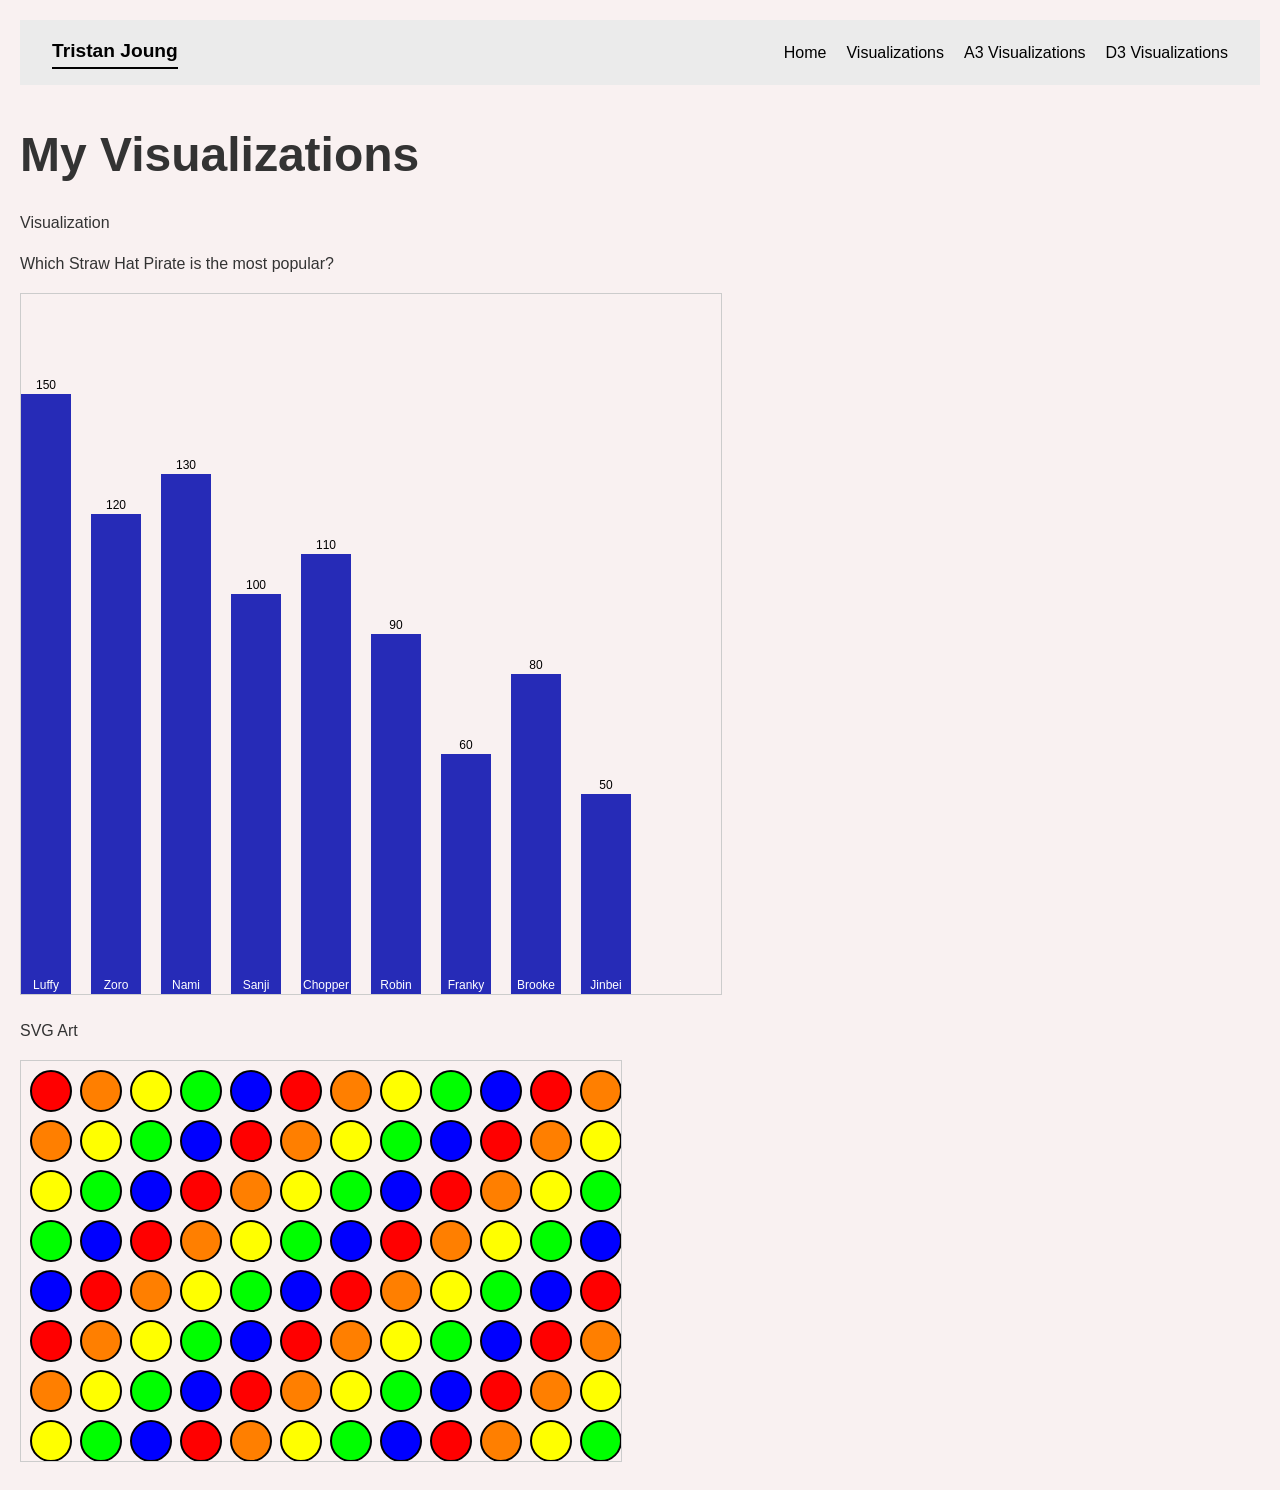
<file: visualizations.html>
<!DOCTYPE html>
<html lang="en">
<head>
    <meta charset="UTF-8">
    <meta name="viewport" content="width=device-width, initial-scale=1.0">
    <title>Visualizations</title>

     <link rel="stylesheet" href="style.css">
</head>

<body>



 <nav class ="navbar">
    <h2 class="logo">Tristan Joung</h2>
    <ul class="nav-links">
        <li><a href ="index.html">Home</a> </li>
        <li><a href="visualizations.html">Visualizations</a>
        <li><a href="Assignment3.html">A3 Visualizations</a>
        <li><a href="D3.html">D3 Visualizations</a> </li>
    </ul>
</nav>

<h1>My Visualizations</h1>

<p>Visualization</p>
<p>Which Straw Hat Pirate is the most popular?</p>
 <svg id="dataViz" width="700" height="700" style="border:1px solid #ccc"></svg>


<p>SVG Art</p>
 <svg id="artViz" width="600" height="400" style="border:1px solid #ccc"></svg>

<script src="vis.js"></script>

</body>
</html>
</file>
<file: style.css>
body{

    font-family: Arial, Helvetica, sans-serif;
    margin:20px;
    padding:0;
    line-height:1.6;
    background-color: rgb(249, 241, 241);
    color: #333;
    
}

section{
    max-width:1000px;

    background: white;
    margin:40px auto;
    padding:40px 50px;
    border-radius: 5px;
    box-shadow: 0 10px 30px rgba(0,0,0,0.05);
}

.intro{
    display:flex;
    align-items: center;
    gap:40px;
}

.intro img{
    width:400px;
    border-radius: 150;
}

h1{
    font-size: 3rem;
    margin-bottom: 10px;
}

h2{
    font-size: 2em;
    margin-bottom: 20px;
    border-bottom: 2px solid;
    display: inline-block;
}

h3{
    margin-top: 30px;
}

.carousel{
    display: flex;
    gap:20px;
    overflow-x: auto;
    scroll-snap-type: x mandatory;
    padding-bottom: 10px;
}

.carousel img{
    width:300px;
    
    object-fit: cover;

    border-radius: 12px;
    scroll-snap-align: start;
    flex-shrink:0;

}

.navbar{
    display:flex;
    justify-content: space-between;
    align-items: center;
    padding: 16px 32px;
    background-color: #ebebeb;
    color: rgb(0, 0, 0);
}

.logo{
    margin:0;
    font-size: 1.2rem;
}

.nav-links {
  list-style: none;
  display: flex;
  gap: 20px;
  margin: 0;
  padding: 0;
}

.nav-links a {
  color: rgb(0, 0, 0);
  text-decoration: none;
  font-weight: 500;
}

.nav-links a:hover {
  text-decoration: underline;
}

.container{
    top:10px;
    padding:82px;
    margin:auto;
    width:450px;
    position: relative;
}
</file>
